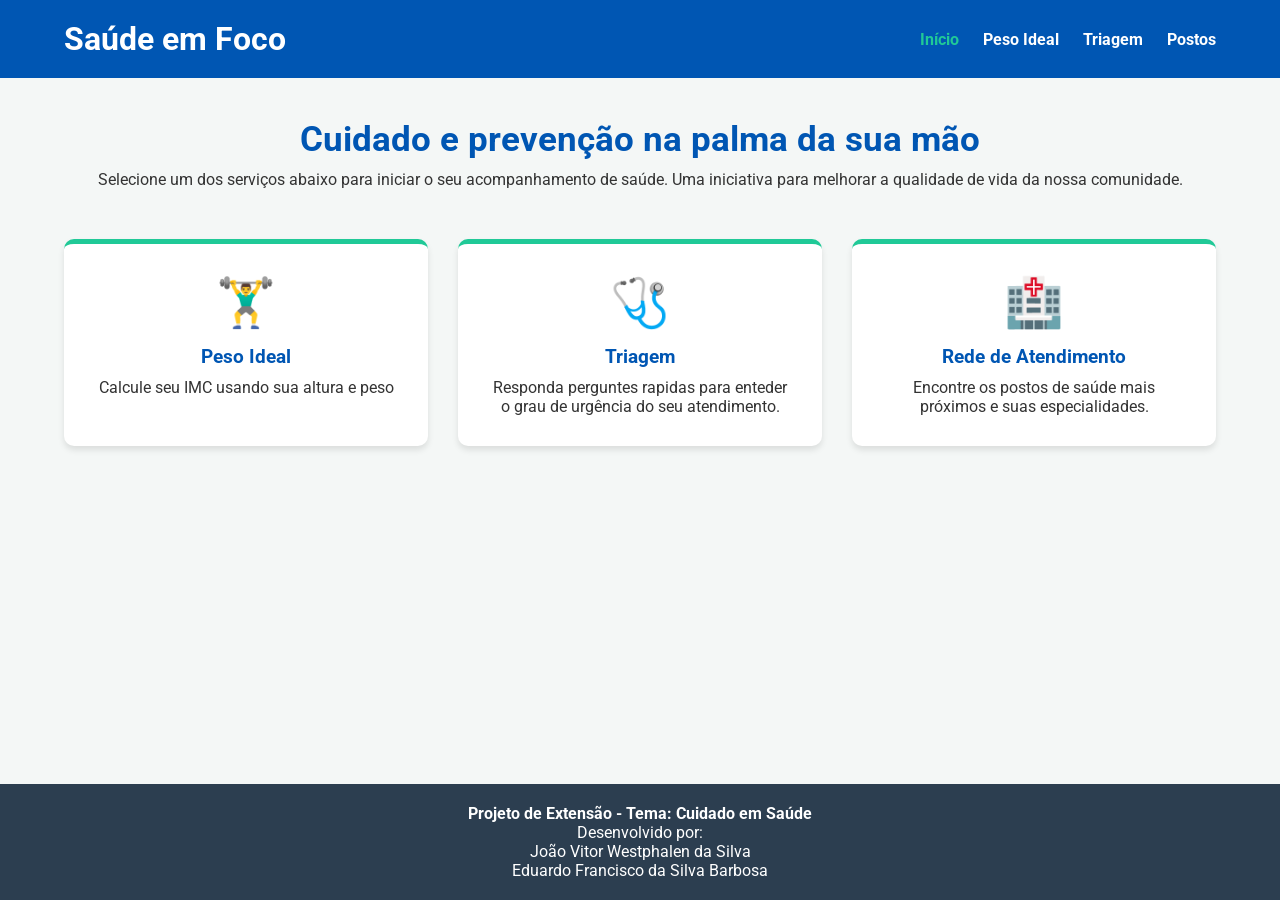
<file: index.html>
<!DOCTYPE html>
<html lang="pt-BR">
<head>
    <meta charset="UTF-8">
    <meta name="viewport" content="width=device-width, initial-scale=1.0">
    <title>Saúde em Foco | Início</title>
    <link rel="stylesheet" href="css/global.css">
    <link rel="stylesheet" href="css/index.css">
</head>
<body>
    <header class="header">
        <div class="container layout-header">
            <h1>Saúde em Foco</h1>
            <nav>
                <a href="index.html" class="active">Início</a>
                <a href="pages/pesoIdeal.html">Peso Ideal</a>
                <a href="pages/triagem.html">Triagem</a>
                <a href="pages/redeAtendimento.html">Postos</a>
            </nav>
        </div>
    </header>
 
    <main class="container main-content">
        <section class="hero">
            <h2>Cuidado e prevenção na palma da sua mão</h2>
            <p>Selecione um dos serviços abaixo para iniciar o seu acompanhamento de saúde. Uma iniciativa para melhorar a qualidade de vida da nossa comunidade.</p>
        </section>

        <section class="cards-grid">
            <a href="pages/pesoIdeal.html" class="card">
                <div class="card-icon">🏋️‍♂️</div>
                <h3>Peso Ideal</h3>
                <p>Calcule seu IMC usando sua altura e peso</p>
            </a>

            <a href="pages/triagem.html" class="card">
                <div class="card-icon">🩺</div>
                <h3>Triagem</h3>
                <p>Responda perguntes rapidas para enteder o grau de urgência do seu atendimento.</p>
            </a>

            <a href="pages/redeAtendimento.html" class="card">
                <div class="card-icon">🏥</div>
                <h3>Rede de Atendimento</h3>
                <p>Encontre os postos de saúde mais próximos e suas especialidades.</p>
            </a>
        </section>
    </main>

    <footer class="footer">
        <div class="container">
            <p><strong>Projeto de Extensão - Tema: Cuidado em Saúde</strong></p>
            <p>Desenvolvido por:<br>João Vitor Westphalen da Silva<br>Eduardo Francisco da Silva Barbosa<!--, [Nome 3], [Nome 4]--></p>
        </div>
    </footer>

    <script src="js/main.js"></script>
</body>
</html>
</file>
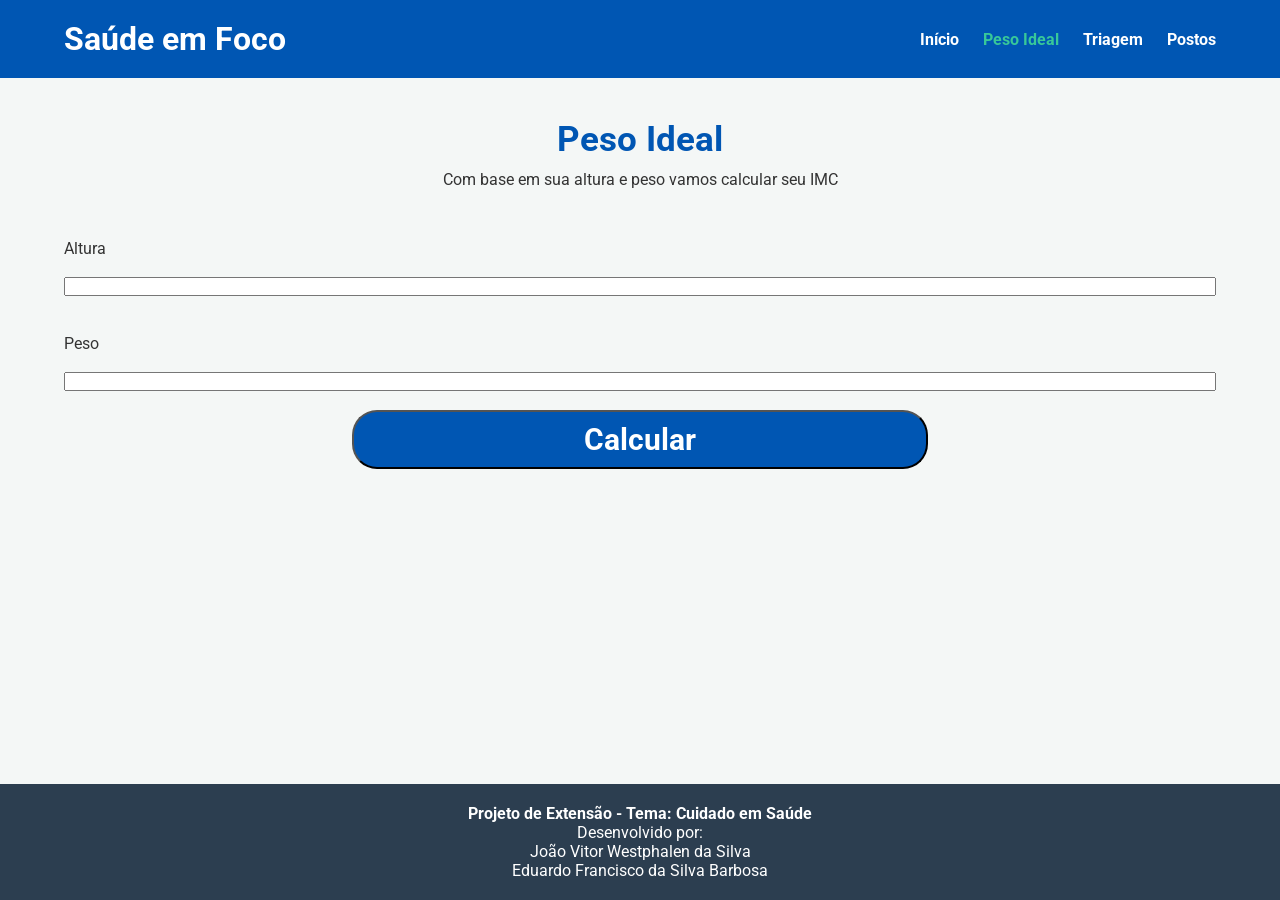
<file: pages/pesoIdeal.html>
<!DOCTYPE html>
<html lang="pt-BR">
<head>
    <meta charset="UTF-8">
    <meta name="viewport" content="width=device-width, initial-scale=1.0">
    <title>Saúde em Foco | Início</title>
    <link rel="stylesheet" href="../css/global.css">
    <link rel="stylesheet" href="../css/index.css">
</head>
<body>
    <header class="header">
        <div class="container layout-header">
            <h1>Saúde em Foco</h1>
            <nav>
                <a style="color: white;" href="../index.html" class="active">Início</a>
                <a style="color: rgb(56, 200, 153);"  href="pesoIdeal.html">Peso Ideal</a>
                <a href="triagem.html">Triagem</a>
                <a href="redeAtendimento.html">Postos</a>
            </nav>
        </div>
    </header>
 
    <main class="container main-content">
        <section class="hero">
            <h2>Peso Ideal</h2>
            <p>Com base em sua altura e peso vamos calcular seu IMC</p>
        </section>

        
        <!--Eduardo-->
            <label for="altura">Altura</label>
            <br>
            <input id="altura" type="number">
            <br><br>
            <label for="peso">Peso</label>
            <br>
            <input id="peso" type="number">
            <br>
            <button onclick="calcularIMC()">Calcular</button>


            <h3 id="imc"></h3>
            <h3 id="classificacao"></h3>
            <h4 id="pesoIdeal"></h4>
            

        <!--Eduardo-->
    </main>

    <footer class="footer">
        <div class="container">
            <p><strong>Projeto de Extensão - Tema: Cuidado em Saúde</strong></p>
            <p>Desenvolvido por:<br>João Vitor Westphalen da Silva<br>Eduardo Francisco da Silva Barbosa<!--, [Nome 3], [Nome 4]--></p>
        </div>
    </footer>

    <script src="../js/main.js"></script>
</body>
</html>
</file>
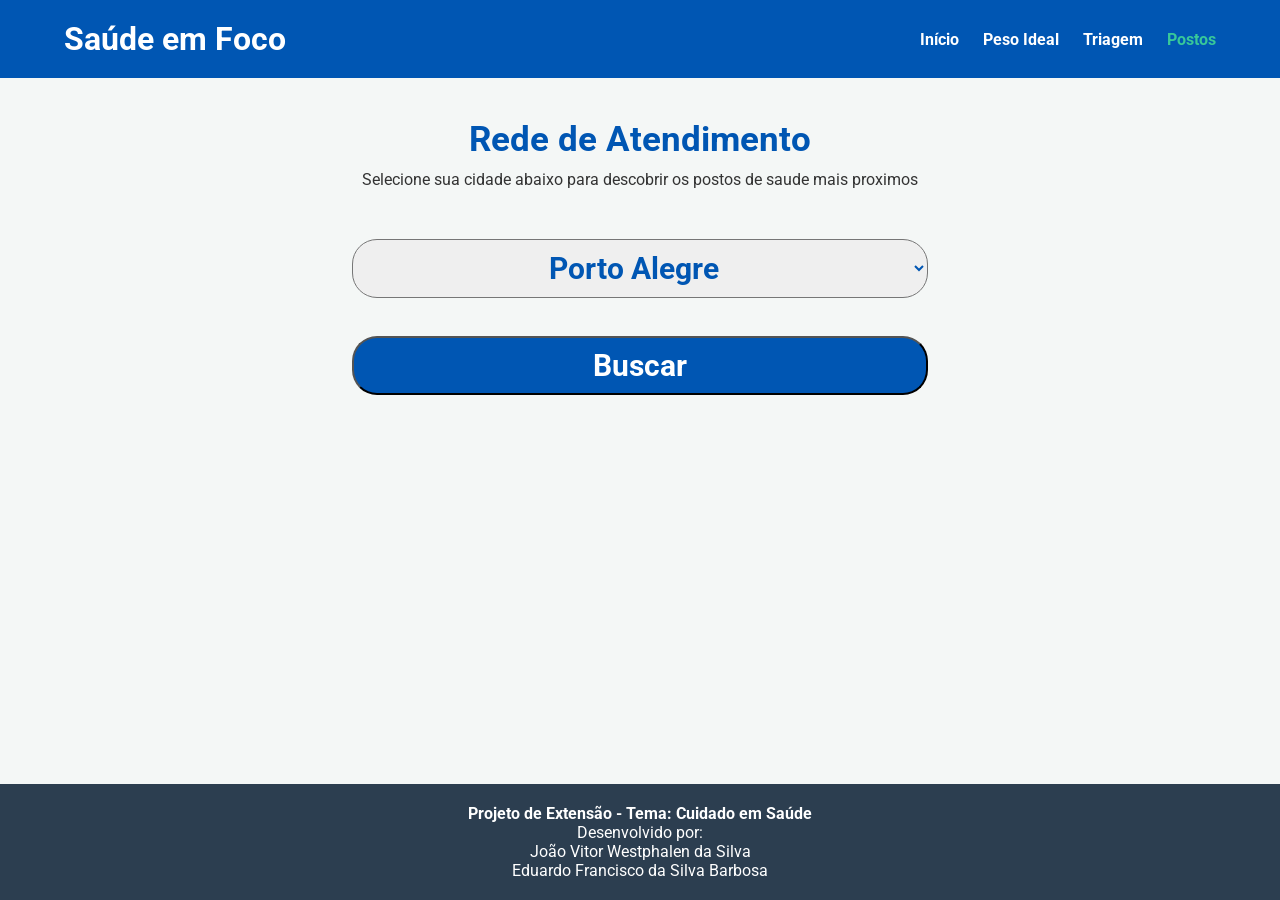
<file: pages/redeAtendimento.html>
<!DOCTYPE html>
<html lang="pt-BR">
<head>
    <meta charset="UTF-8">
    <meta name="viewport" content="width=device-width, initial-scale=1.0">
    <title>Saúde em Foco | Início</title>
    <link rel="stylesheet" href="../css/global.css">
    <link rel="stylesheet" href="../css/index.css">
</head>
<body>
    <header class="header">
        <div class="container layout-header">
            <h1>Saúde em Foco</h1>
            <nav>
                <a style="color: white;" href="../index.html" class="active">Início</a>
                <a href="pesoIdeal.html">Peso Ideal</a>
                <a href="triagem.html">Triagem</a>
                <a style="color: rgb(56, 200, 153);" href="redeAtendimento.html">Postos</a>
            </nav>
        </div>
    </header>
 
    <main class="container main-content">
        <section class="hero">
            <h2>Rede de Atendimento</h2>
            <p>Selecione sua cidade abaixo para descobrir os postos de saude mais proximos</p>
        </section>

        
        <!--Eduardo-->
            <select oninput="escondeResultado()" id="cidade">
                <option>Porto Alegre</option>
                <option>Canoas</option>
                <option>Esteio</option>
                <option>Sapucaia do Sul</option>
                <option>São Leopoldo</option>
                <option>Novo Hamburgo</option>
            </select>
            <br><br>
            <button onclick="buscarPostos()">Buscar</button>
            

            <br><br>
            <table id="tabposto" hidden>
                <thead>
                    <tr>
                        <th>Posto</th>
                        <th>Distância</th>
                        <th>Mapa</th>
                    </tr>
                </thead>
                <tbody id="listaPostos"></tbody>
            </table>
        <!--Eduardo-->
    </main>

    <footer class="footer">
        <div class="container">
            <p><strong>Projeto de Extensão - Tema: Cuidado em Saúde</strong></p>
            <p>Desenvolvido por:<br>João Vitor Westphalen da Silva<br>Eduardo Francisco da Silva Barbosa<!--, [Nome 3], [Nome 4]--></p>
        </div>
    </footer>

    <script src="../js/main.js"></script>
</body>
</html>
</file>
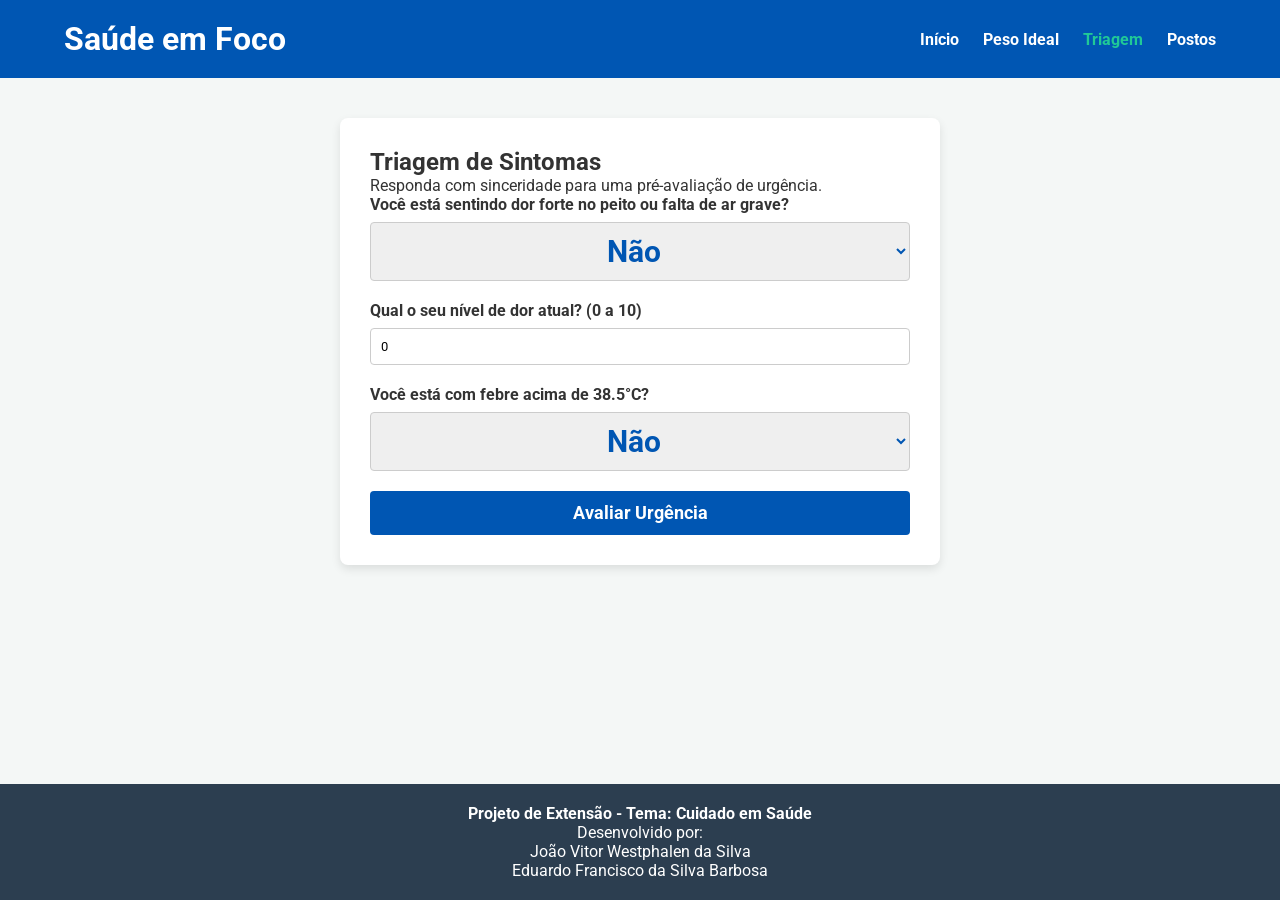
<file: pages/triagem.html>
<!DOCTYPE html>
<html lang="pt-BR">
<head>
    <meta charset="UTF-8">
    <meta name="viewport" content="width=device-width, initial-scale=1.0">
    <title>Saúde em Foco | Triagem</title>
    <link rel="stylesheet" href="../css/global.css">
    <link rel="stylesheet" href="../css/forms.css">
</head>
<body>
    <header class="header">
        <div class="container layout-header">
            <h1>Saúde em Foco</h1>
            <nav>
                <a href="../index.html">Início</a>
                <a href="./pesoIdeal.html">Peso Ideal</a>
                <a href="./triagem.html" class="active">Triagem</a>
                <a href="./redeAtendimento.html">Postos</a>
            </nav>
        </div>
    </header>

    <main class="container">
        <section class="form-container">
            <h2>Triagem de Sintomas</h2>
            <p>Responda com sinceridade para uma pré-avaliação de urgência.</p>
            
            <form id="form-triagem">
                <div class="pergunta">
                    <label>Você está sentindo dor forte no peito ou falta de ar grave?</label>
                    <select id="urgencia-extrema" required>
                        <option value="nao">Não</option>
                        <option value="sim">Sim</option>
                    </select>
                </div>

                <div class="pergunta">
                    <label>Qual o seu nível de dor atual? (0 a 10)</label>
                    <input type="number" id="nivel-dor" min="0" max="10" value="0">
                </div>

                <div class="pergunta">
                    <label>Você está com febre acima de 38.5°C?</label>
                    <select id="febre">
                        <option value="nao">Não</option>
                        <option value="sim">Sim</option>
                    </select>
                </div>

                <button type="button" onclick="calcularTriagem()">Avaliar Urgência</button>
            </form>

            <div id="resultado-triagem" class="hidden">
                <h3 id="titulo-resultado"></h3>
                <p id="mensagem-resultado"></p>
            </div>
        </section>
    </main>

    <footer class="footer">
        <div class="container">
            <p><strong>Projeto de Extensão - Tema: Cuidado em Saúde</strong></p>
            <p>Desenvolvido por:<br>João Vitor Westphalen da Silva<br>Eduardo Francisco da Silva Barbosa<!--, [Nome 3], [Nome 4]--></p>
        </div>
    </footer>

    <script src="../js/triagem.js"></script>
</body>
</html>
</file>
<file: css/global.css>
@import url('https://fonts.googleapis.com/css2?family=Roboto:wght@300;400;700&display=swap');

:root {
    --primary-color: #0056b3;
    --secondary-color: #20c997;
    --background-color: #f4f7f6;
    --text-color: #333;
    --card-bg: #ffffff;
}

* {
    margin: 0;
    padding: 0;
    box-sizing: border-box;
    font-family: 'Roboto', sans-serif;
}

body {
    background-color: var(--background-color);
    color: var(--text-color);
    display: flex;
    flex-direction: column;
    min-height: 100vh;
}

.container {
    width: 90%;
    max-width: 1200px;
    margin: 0 auto;
}

.header {
    background-color: var(--primary-color);
    color: white;
    padding: 20px 0;
}

.layout-header {
    display: flex;
    justify-content: space-between;
    align-items: center;
}

.header a {
    color: white;
    text-decoration: none;
    margin-left: 20px;
    font-weight: bold;
}

.header a:hover, .header a.active {
    color: var(--secondary-color);
}

.footer {
    background-color: #2c3e50;
    color: white;
    text-align: center;
    padding: 20px 0;
    margin-top: auto;
}

/*Eduardo*/
table{
    text-align: center;
}
select,button{
    width: 50%;
    margin: auto;
    padding: 10px;
    text-align: center;
    border-radius: 25px;
}

select{
    color: #0056b3;
    font-weight: bold;
    font-size: 30px;
}
button{
    background-color: #0056b3;
    color:white;
    font-weight: bold;
    font-size: 30px;
    cursor: pointer;
}
th{
     background-color: #0056b3;
    color:white;
}
td{
    border: 1px solid #0056b3;
    background-color: white;
    color: #0056b3;
    font-weight: bold;
}
/*Eduardo*/
</file>
<file: css/index.css>
.main-content {
    padding: 40px 0;
    display:  flex;
    flex-direction: column;
    justify-content: center;
    height: 100%;
}

.hero {
    text-align: center;
    margin-bottom: 50px;
}

.hero h2 {
    color: var(--primary-color);
    margin-bottom: 10px;
    font-size: 2.2rem;
}

.cards-grid {
    display: grid;
    grid-template-columns: repeat(auto-fit, minmax(300px, 1fr));
    gap: 30px;
}

.card {
    background-color: var(--card-bg);
    padding: 30px;
    border-radius: 10px;
    text-decoration: none;
    color: var(--text-color);
    text-align: center;
    box-shadow: 0 4px 6px rgba(0,0,0,0.1);
    transition: transform 0.3s ease, box-shadow 0.3s ease;
    border-top: 5px solid var(--secondary-color);
}

.card:hover {
    transform: translateY(-10px);
    box-shadow: 0 10px 15px rgba(0,0,0,0.2);
}

.card-icon {
    font-size: 3rem;
    margin-bottom: 15px;
}

.card h3 {
    margin-bottom: 10px;
    color: var(--primary-color);
}
</file>
<file: css/forms.css>
.form-container {
    background: white;
    padding: 30px;
    border-radius: 8px;
    margin: 40px auto;
    max-width: 600px;
    box-shadow: 0 4px 10px rgba(0,0,0,0.1);
}

.pergunta {
    margin-bottom: 20px;
}

label {
    display: block;
    margin-bottom: 8px;
    font-weight: bold;
}

select, input {
    width: 100%;
    padding: 10px;
    border: 1px solid #ccc;
    border-radius: 4px;
}

button {
    background-color: #0056b3;
    color: white;
    padding: 12px 20px;
    border: none;
    border-radius: 4px;
    cursor: pointer;
    width: 100%;
    font-size: 1.1rem;
}

button:hover {
    background-color: #004494;
}

#resultado-triagem {
    margin-top: 20px;
    padding: 20px;
    border-radius: 8px;
    text-align: center;
}

.hidden { display: none; }

.urgencia-vermelha { background-color: #ffcccc; color: #cc0000; border: 2px solid #cc0000; }
.urgencia-amarela { background-color: #fff3cd; color: #856404; border: 2px solid #856404; }
.urgencia-verde { background-color: #d4edda; color: #155724; border: 2px solid #155724; }
</file>
